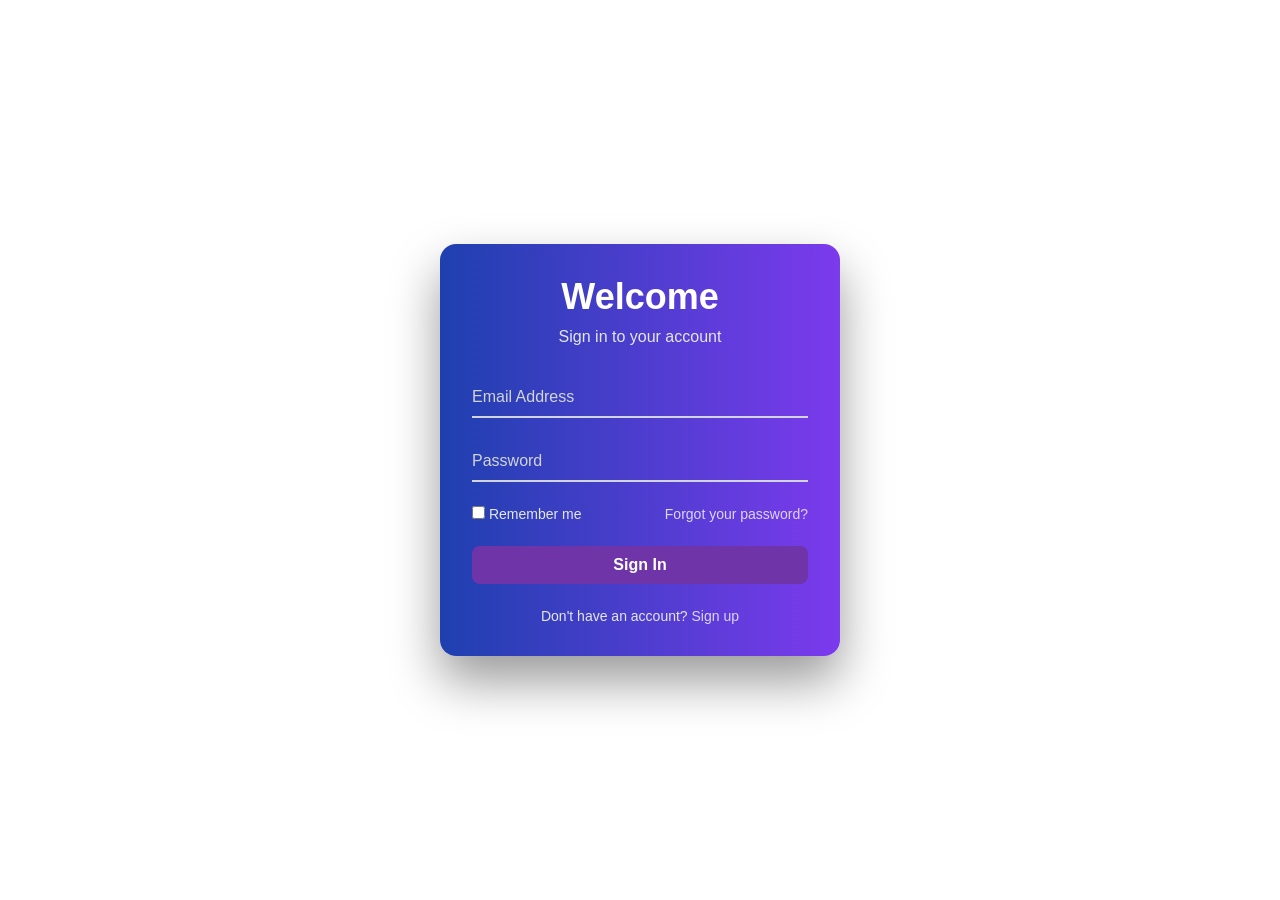
<file: Sign Up page/index.html>
<!DOCTYPE html>
<html lang="en">
<head>
    <meta charset="UTF-8">
    <meta name="viewport" content="width=device-width, initial-scale=1.0">
    <title>Document</title>
</head>
<link rel="stylesheet" href="style.css">
<body>
    <div class="login-box">
        <h2>Welcome</h2>
        <p class="subtitle">Sign in to your account</p>

        <form>
            <div class="field">
                <input type="email" placeholder="" required />
                <label>Email Address</label>
            </div>

            <div class="field">
                <input type="password" placeholder="" required />
                <label>Password</label>
            </div>

            <div class="options">
                <label>
                    <input type="checkbox" /> Remember me
                </label>

                <a href="#">Forgot your password?</a>
            </div>

            <button type="submit">Sign In</button>
        </form>

        <div class="signup">Don't have an account?
            <a href="#">Sign up</a>
        </div>
    </div>
</body>
</html>
</file>
<file: Sign Up page/style.css>
*{
    margin: 0;
    padding: 0;
    box-sizing: border-box;
    font-family: Arial, Helvetica, sans-serif;
}

body{
    width: 100%;
    height: 100vh;
    display: flex;
    justify-content: center;
    align-items: center;
    background-color: fff;
}

.login-box{
    max-width: 400px;
    width: 100%;
    background: linear-gradient(to right, #1e40af, #7c3aed);
    border-radius: 16px;
    padding: 32px;
    box-shadow: 0 25px 50px rgba(0,0,0,0.4);
}

h2{
    text-align: center;
    font-size: 36px;
    font-weight: 800;
    color: white;
    margin-bottom: 10px;
}

.subtitle{
    text-align: center;
    color: #e5e7eb;
    margin-bottom: 32px;
    animation: appear 3s ease-out;
}

.field{
    position: relative;
    margin-bottom: 24px;
}

.field input{
    width: 100%;
    height: 40px;
    background: transparent;
    border: none;
    border-bottom: 2px solid #d1d5db;
    color: #fff;
    font-size: 16px;
    outline: none;
}

.field label{
    position: absolute;
    left: 0;
    top: 10px;
    color: #d1d5db;
    font-size: 16px;
    pointer-events: none;
    transition: 0.3s;
}

.field input:focus {
    border-bottom-color: #c084fc;
}

.field input:focus + label,
.field input:not(:placeholder-shown) + label{
    top: -14px;
    font-size:13px;
    color: #c084fc;
}

.options{
    display: flex;
    justify-content: space-between;
    align-items: center;
    margin-bottom: 24px;
    font-size: 14px;
    color: #e5e7eb;
}

.options a{
    color: #ddd6fe;
    text-decoration: none;
}

.opptions a:hover{
    text-decoration: underline;
}

.opptions input{
    margin-right: 6px ;
}

button{
    width: 100%;
    padding: 10px;
    border: none;
    background: #6f34a7;
    color: #fff;
    border-radius: 8px;
    font-size: 16px;
    font-weight: 600;
    cursor: pointer;
    transition: 0.3s;
}

button:hover{
    background-color: #6c0cc0;
}

.signup{
    margin-top: 24px;
    text-align: center;
    color: #e5e7eb;
    font-size: 14px;
}

.signup a{
    color: #ddd6fe;
    text-decoration: none;
}

.signup a:hover{
    text-decoration: underline;
}
</file>
